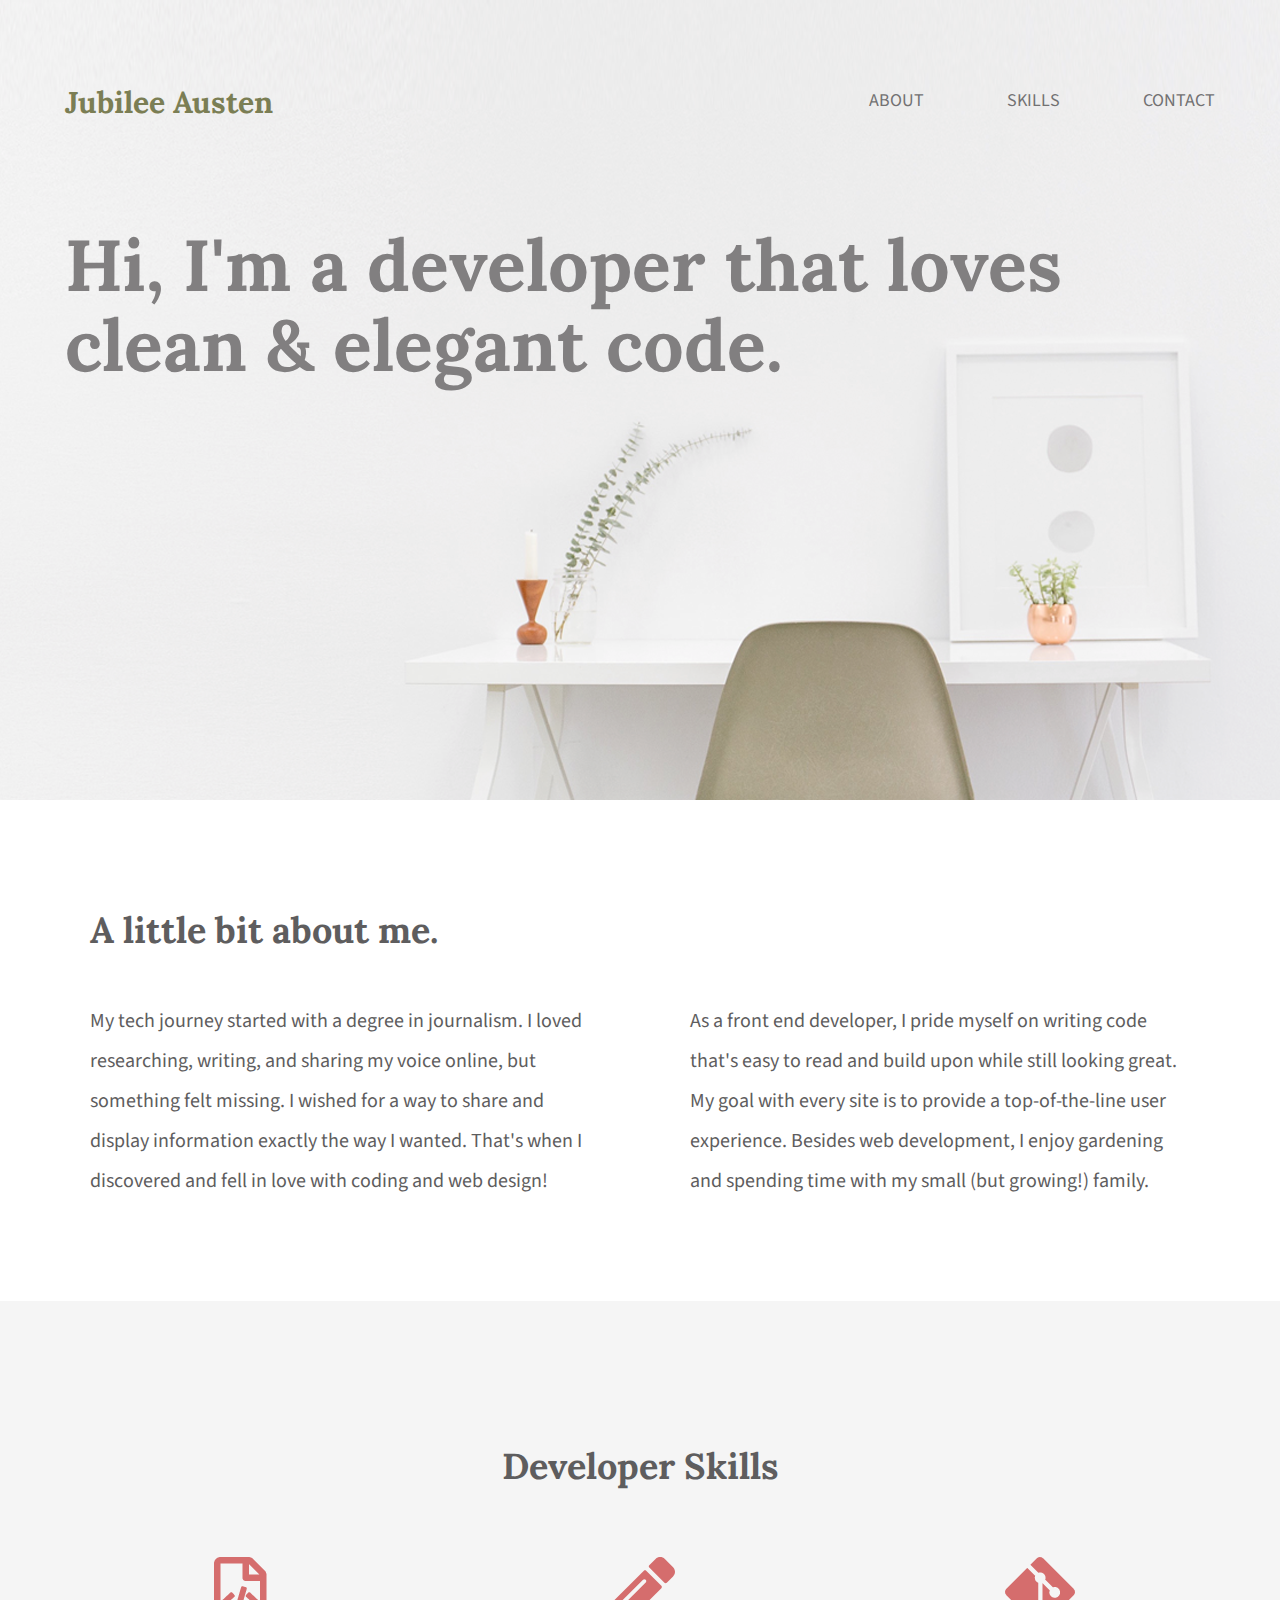
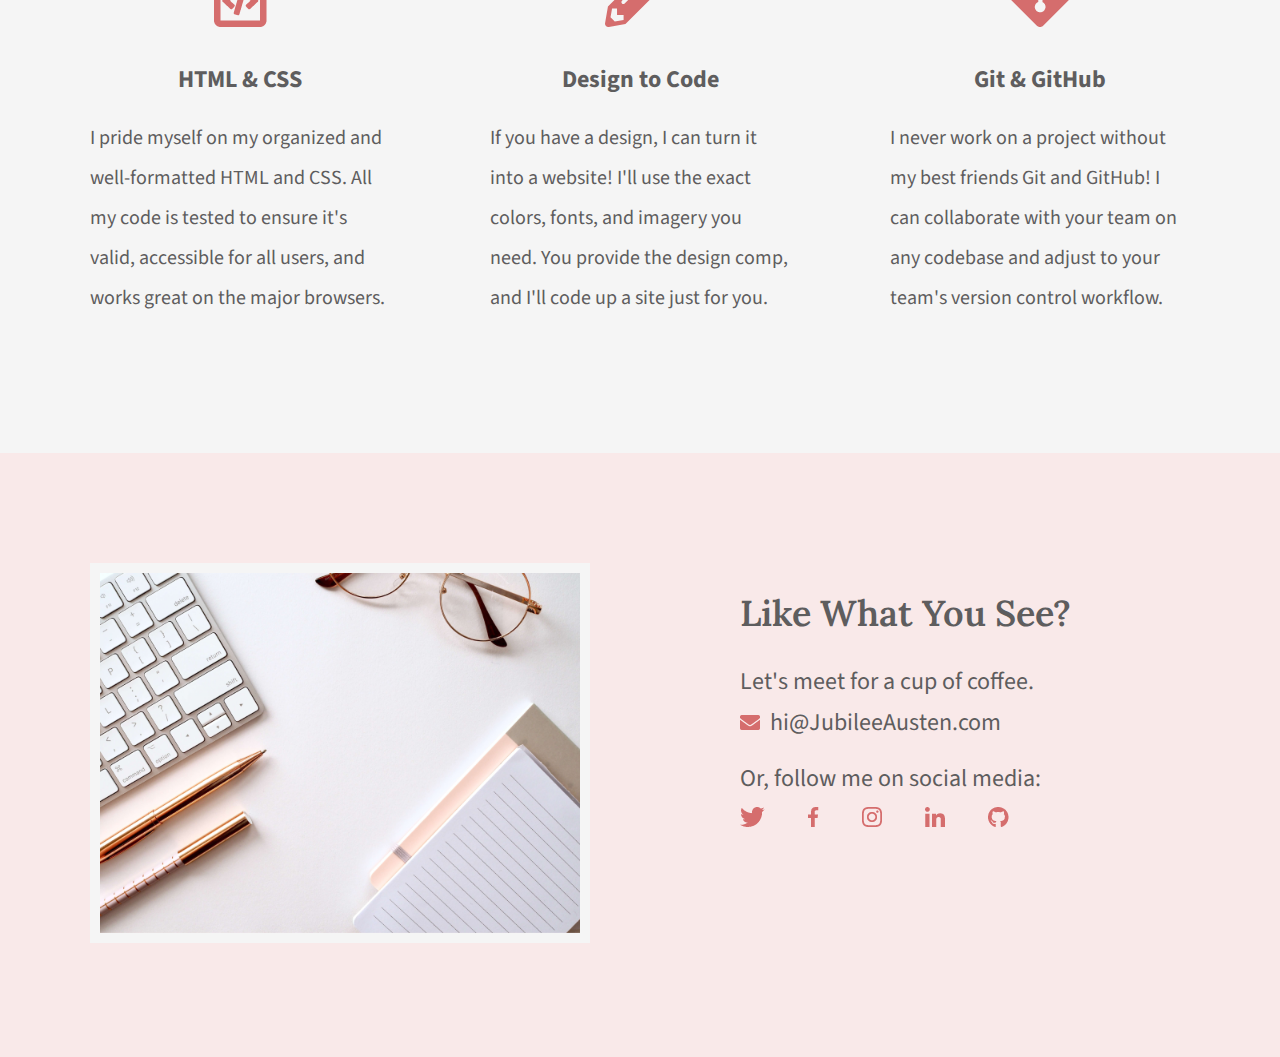
<file: index.html>
<!DOCTYPE html>
<html lang="en">

<head>
    <meta charset="UTF-8">
    <title>Jubilee Austen | Portfolio</title>
    <link rel="stylesheet" href="css/normalize.css">
    <link rel="stylesheet" href="css/main.css">
    <!-- Google Fonts -->
    <link rel="preconnect" href="https://fonts.googleapis.com">
    <link rel="preconnect" href="https://fonts.gstatic.com" crossorigin>
    <link href="https://fonts.googleapis.com/css2?family=Galada&family=Lora:wght@400;600;700&family=Montserrat:wght@400;700&family=Source+Sans+3:wght@400;700&display=swap" rel="stylesheet">
</head>

<body>
    <header class="homepage-hero">
        <div class="content-wrapper">
            <h1>Jubilee Austen</h1>
            <nav>
                <ul>
                    <li><a href="#about">about</a></li>
                    <li><a href="#skills">skills</a></li>
                    <li><a href="#contact">contact</a></li>
                </ul>
            </nav>
            <h2>Hi, I'm a developer that loves clean & elegant code.</h2>
        </div>
    </header>
    <main>
        <section id="about">
            <div class="content-wrapper">
                <h2>A little bit about me.</h2>
                <p>My tech journey started with a degree in journalism. I loved researching,
                    writing, and sharing my voice online, but something felt missing. I wished
                    for a way to share and display information exactly the way I wanted. That's
                    when I discovered and fell in love with coding and web design!</p>

                <p>As a front end developer, I pride myself on writing code that's easy to read
                    and build upon while still looking great. My goal with every site is to provide
                    a top-of-the-line user experience. Besides web development, I enjoy
                    gardening and spending time with my small (but growing!) family.</p>
            </div>
        </section>
        <section id="skills">
            <div class="content-wrapper">
                <h2>Developer Skills</h2>
                <div class="skill-list">
                    <img src="img/html-icon.png" alt="HTML icon">
                    <h3>HTML & CSS</h3>
                    <p>I pride myself on my organized and well-formatted HTML and CSS. All my
                        code is tested to ensure it's valid, accessible for all users, and works great
                        on the major browsers.</p>
                </div>
                <div class="skill-list">
                    <img src="img/pencil-icon.png" alt="Pencil icon">
                    <h3>Design to Code</h3>
                    <p>If you have a design, I can turn it into a website! I'll use the exact colors,
                        fonts, and imagery you need. You provide the design comp, and I'll code up
                        a site just for you.</p>
                </div>
                <div class="skill-list">
                    <img src="img/git-icon.png" alt="Git branch icon">
                    <h3>Git & GitHub</h3>
                    <p>I never work on a project without my best friends Git and GitHub! I can
                        collaborate with your team on any codebase and adjust to your team's
                        version control workflow.</p>
                </div>
            </div>
        </section>
    </main>
    <footer id="contact">
        <div class="content-wrapper">
            <div class="contact-image">
                <img id="contact-img" src="img/jess-bailey-q10VITrVYUM-unsplash.png"
                    alt="Picture of a desk with a keyboard, pens, notepads, and glasses.">
            </div>
            <div class="contact-info">
                <h2>Like What You See?</h2>
                <h3 id="email-h3">Let's meet for a cup of coffee.</h3>
                <a href="mailto:hi@JubileeAusten.com"><img id="envelope" src="img/envelope.png"
                        alt="envelope icon">hi@JubileeAusten.com</a>
                <h3 id="social-media-h3">Or, follow me on social media:</h3>
                <ul>
                    <li><a><img src="img/twitter.png" alt="Twitter icon"></a></li>
                    <li><a><img src="img/facebook.png" alt="Facebook icon"></a></li>
                    <li><a><img src="img/instagram.png" alt="Instagram icon"></a></li>
                    <li><a><img src="img/linkedin.png" alt="LinkedIn icon"></a></li>
                    <li><a><img src="img/github.png" alt="GitHub icon"></a></li>
                </ul>
            </div>
        </div>
    </footer>
</body>

</html>
</file>
<file: css/main.css>
/****** Global Styles ******/
body {
    font-family: 'source sans 3', sans-serif;
    color: #5E5D5E;
  }
  
  /* Don't use the body block to set max width or center content blocks. The width will 
  keep the background color from taking up the entire width of the window. Instead, 
  you’ll add the width to a code block for the "content-wrapper". This will be in your 
  global styles, just under the body code block. In the same code block, you’ll add 
  margin: 0 auto; to center your site and overflow: auto; so that each content wrapper 
  adjusts vertically to accommodate the nested content.*/
  
  .content-wrapper {
    width: 1200px;
    margin: 0 auto;
    overflow: auto;
  }
  
  /****** Header Styles ******/
  .homepage-hero {
    background: url('../img/full-background.png') no-repeat #F9EFEF;
    background-size: cover;
    background-position: center;
    height: 800px;
  }
  
  header h1 {
    float: left;
    width: 300px;
    font-family: 'Lora', serif;
    font-size: 30px;
    color: #7B7E54;
    padding: 65px 0 65px 25px;
  }
  
  header nav {
    width: 800px;
    float: right;
    padding: 75px 25px 75px 0;
    text-align: right;
  }
  
  nav ul li {
    display: inline-block;
    text-transform: uppercase;
    /* SC solution has this listed under nav ul li a */
    padding-left: 80px;
    /* SC solution has this listed under nav ul li a */
    font-size: 18px;
    /* SC solution has this listed under nav ul li a */
  
  }
  
  nav ul li a {
    color: #727172;
    text-decoration: none;
  }
  
  header h2 {
    color: #817F80;
    font-family: 'Lora', serif;
    font-size: 72px;
    line-height: 80px;
    padding: 20px 0 20px 25px;
    width: 1000px;
    clear: both;
  }
  
  /****** About Styles ******/
  #about .content-wrapper {
    padding: 80px 0;
  }
  
  #about h2 {
    font-family: 'Lora', serif;
    font-size: 36px;
    padding-left: 50px;
  }
  
  #about p {
    float: left;
    width: 500px;
    font-size: 20px;
    line-height: 40px;
    padding: 0 50px;
  }
  
  /****** Skill Styles ******/
  #skills {
    text-align: center;
    background: #F5F5F5;
    /* if bkg is applied to content-wrapper it wouldn't extend past 1200px*/
  }
  
  #skills .content-wrapper {
    padding: 115px 0;
  }
  
  #skills .skill-list {
    float: left;
    width: 300px;
    padding: 0 50px;
  }
  
  #skills h2 {
    font-family: 'Lora', serif;
    font-size: 36px;
    padding-bottom: 40px;
  }
  
  #skills h3 {
    font-size: 24px;
    line-height: 36px;
    margin: 30px 0 20px 0;
  }
  
  #skills p {
    font-size: 20px;
    line-height: 40px;
    text-align: left;
  }
  
  /****** Contact Styles ******/
  #contact {
    background: #F9E9E9;
  }
  
  #contact .content-wrapper {
    padding: 110px 0;
  }
  
  #contact .contact-image {
    float: left;
    width: 600px;
  }
  
  #contact-img {
    width: 500px;
    border: 10px solid #F5F5F5;
    margin: 0 50px;
    box-sizing: border-box;
  }
  
  #contact .contact-info {
    float: left;
    padding-left: 100px;
    width: 600px;
    box-sizing: border-box;
  }
  
  #contact .contact-info h2 {
    font-family: 'Lora', serif;
    font-weight: 600;
    font-size: 36px;
    margin: 30px 0;
  }
  
  #contact .contact-info h3 {
    font-size: 24px;
    line-height: 36px;
    font-weight: 400;
  }
  
  #contact #email-h3 {
    margin-bottom: 5px;
  }
  
  #contact #social-media-h3 {
    margin: 20px 0 5px 0;
  }
  
  #contact .contact-info a {
    font-size: 24px;
    line-height: 36px;
    text-decoration: none;
    color: #5E5D5E;
  }
  
  #contact #envelope {
    padding-right: 10px;
  }
  
  #contact ul {
    margin: 0;
    padding: 0;
    /* list-style: none;  - the inline block display clears the list styling */
  }
  
  #contact ul li {
    display: inline-block;
  }
  
  #contact ul img {
    padding-right: 40px;
  }
</file>
